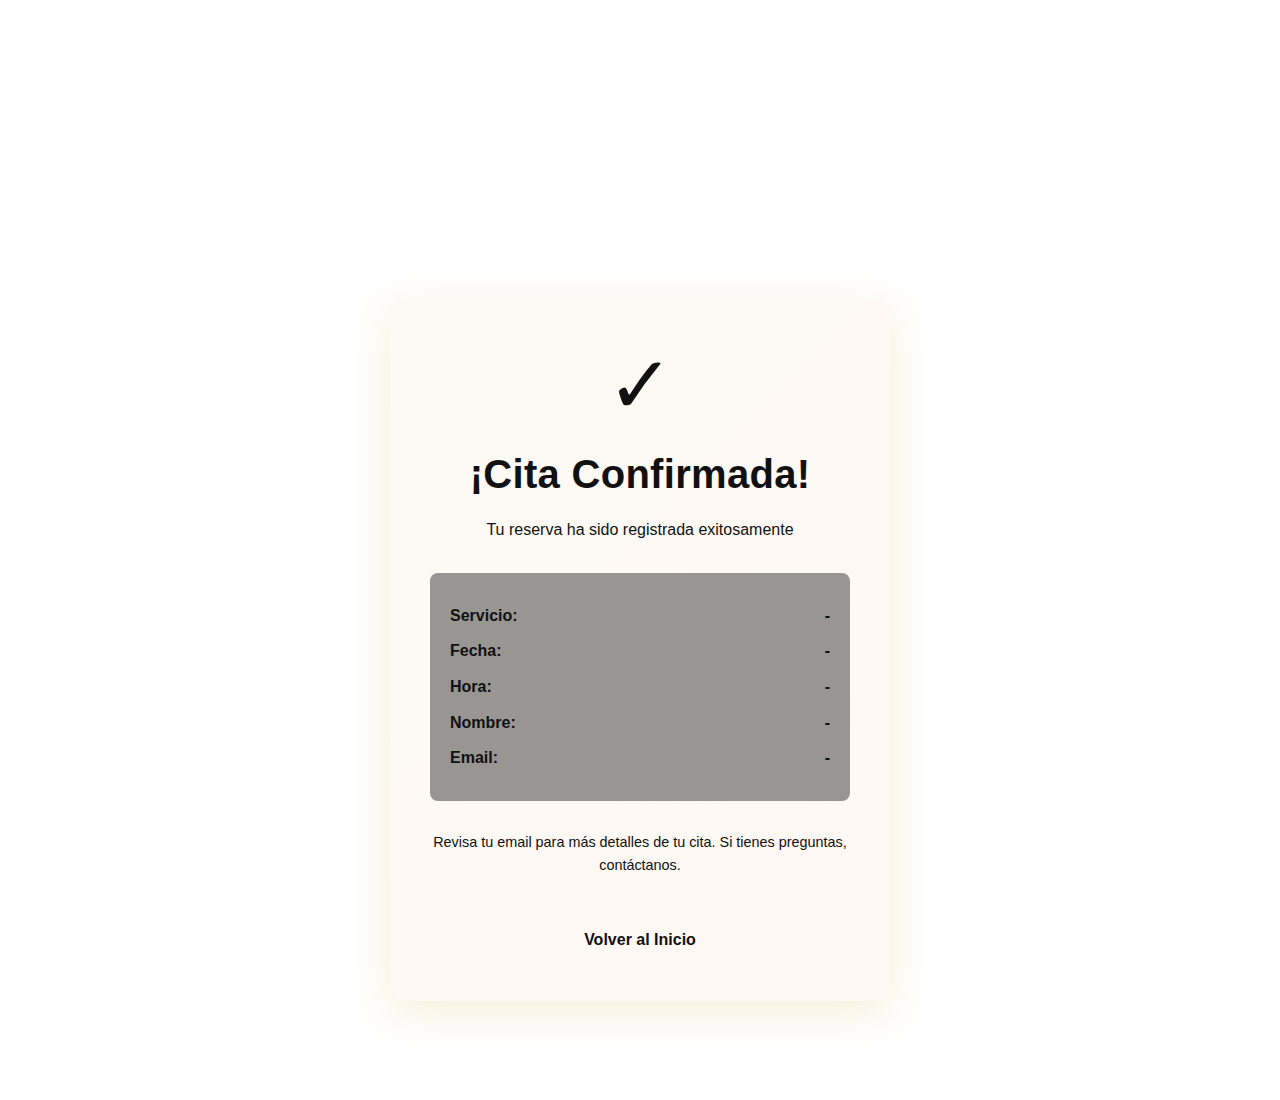
<file: confirmacion/index.html>
<!DOCTYPE html>
<html lang="es">
<head>
  <meta charset="UTF-8">
  <meta name="viewport" content="width=device-width, initial-scale=1.0">
  <meta name="theme-color" content="#1a1a1a">
  <title>Confirmación de Cita - YahirCutz</title>
  <link href="https://fonts.googleapis.com/css2?family=Playfair+Display:wght@700&family=Poppins:wght@400;600;700&display=swap" rel="stylesheet">
  <link rel="stylesheet" href="../css/style.css">
  <style>
    .confirmation-page {
      min-height: 100vh;
      display: flex;
      align-items: center;
      justify-content: center;
      padding: 20px;
      background: linear-gradient(180deg, var(--dark-bg) 0%, var(--dark-card) 100%);
      margin-top: 80px;
    }
    
    .confirmation-box {
      background: linear-gradient(135deg, rgba(212, 175, 55, 0.05) 0%, rgba(255, 107, 53, 0.05) 100%);
      border: 2px solid var(--gold);
      border-radius: 15px;
      padding: 40px;
      max-width: 500px;
      width: 100%;
      box-shadow: 0 10px 40px rgba(212, 175, 55, 0.2);
      text-align: center;
    }
    
    .confirmation-icon {
      font-size: 5rem;
      margin-bottom: 20px;
      animation: bounce 0.6s ease-out;
    }
    
    @keyframes bounce {
      0% { transform: scale(0) rotate(-45deg); }
      50% { transform: scale(1.15); }
      100% { transform: scale(1) rotate(0deg); }
    }
    
    .confirmation-box h1 {
      color: var(--gold);
      margin: 20px 0;
      font-size: 2.5rem;
      font-family: var(--font-heading);
    }
    
    .confirmation-box p {
      color: var(--gray-light);
      margin: 12px 0;
      font-size: 1rem;
    }
    
    .confirmation-details {
      background: rgba(0, 0, 0, 0.4);
      border-left: 3px solid var(--gold);
      border-radius: 8px;
      padding: 20px;
      margin: 30px 0;
      text-align: left;
    }
    
    .confirmation-details p {
      margin: 10px 0;
      display: flex;
      justify-content: space-between;
      align-items: center;
    }
    
    .confirmation-details strong {
      color: var(--gold);
    }
    
    .confirmation-details span {
      color: var(--white);
      font-weight: 600;
    }
    
    .back-button {
      margin-top: 30px;
      display: inline-block;
    }
    
    .back-button a {
      display: inline-block;
      padding: 12px 30px;
      background: linear-gradient(135deg, var(--gold) 0%, var(--gold-light) 100%);
      color: var(--black);
      border-radius: 5px;
      font-weight: 600;
      transition: all 0.3s ease;
      text-decoration: none;
    }
    
    .back-button a:hover {
      transform: translateY(-2px);
      box-shadow: 0 6px 20px rgba(212, 175, 55, 0.4);
    }
  </style>
</head>
<body>
  <div class="confirmation-page">
    <div class="confirmation-box">
      <div class="confirmation-icon">✓</div>
      <h1>¡Cita Confirmada!</h1>
      <p>Tu reserva ha sido registrada exitosamente</p>
      
      <div class="confirmation-details">
        <p><strong>Servicio:</strong> <span id="service-detail">-</span></p>
        <p><strong>Fecha:</strong> <span id="date-detail">-</span></p>
        <p><strong>Hora:</strong> <span id="time-detail">-</span></p>
        <p><strong>Nombre:</strong> <span id="name-detail">-</span></p>
        <p><strong>Email:</strong> <span id="email-detail">-</span></p>
      </div>
      
      <p style="color: var(--gray-light); font-size: 0.9rem;">
        Revisa tu email para más detalles de tu cita. Si tienes preguntas, contáctanos.
      </p>
      
      <div class="back-button">
        <a href="../index.html">Volver al Inicio</a>
      </div>
    </div>
  </div>

  <script>
    function formatDateSpanish(dateStr) {
      const days = ['domingo', 'lunes', 'martes', 'miércoles', 'jueves', 'viernes', 'sábado'];
      const months = ['enero', 'febrero', 'marzo', 'abril', 'mayo', 'junio', 'julio', 'agosto', 'septiembre', 'octubre', 'noviembre', 'diciembre'];
      const [year, month, day] = dateStr.split('-');
      const date = new Date(year, parseInt(month) - 1, day);
      const dayName = days[date.getDay()];
      return `${dayName} ${parseInt(day)} de ${months[parseInt(month) - 1]} de ${year}`;
    }

    function to12h(hhmm) {
      const [H, M] = hhmm.split(":").map(Number);
      const suffix = H >= 12 ? "pm" : "am";
      const h12 = ((H + 11) % 12) + 1;
      return `${h12}:${String(M).padStart(2, "0")} ${suffix}`;
    }

    document.addEventListener("DOMContentLoaded", function() {
      const params = new URLSearchParams(window.location.search);
      
      document.getElementById("service-detail").textContent = params.get("service") || "-";
      document.getElementById("date-detail").textContent = formatDateSpanish(params.get("date")) || "-";
      document.getElementById("time-detail").textContent = to12h(params.get("time")) || "-";
      document.getElementById("name-detail").textContent = params.get("name") || "-";
      document.getElementById("email-detail").textContent = params.get("email") || "-";
    });
  </script>
</body>
</html>
</file>
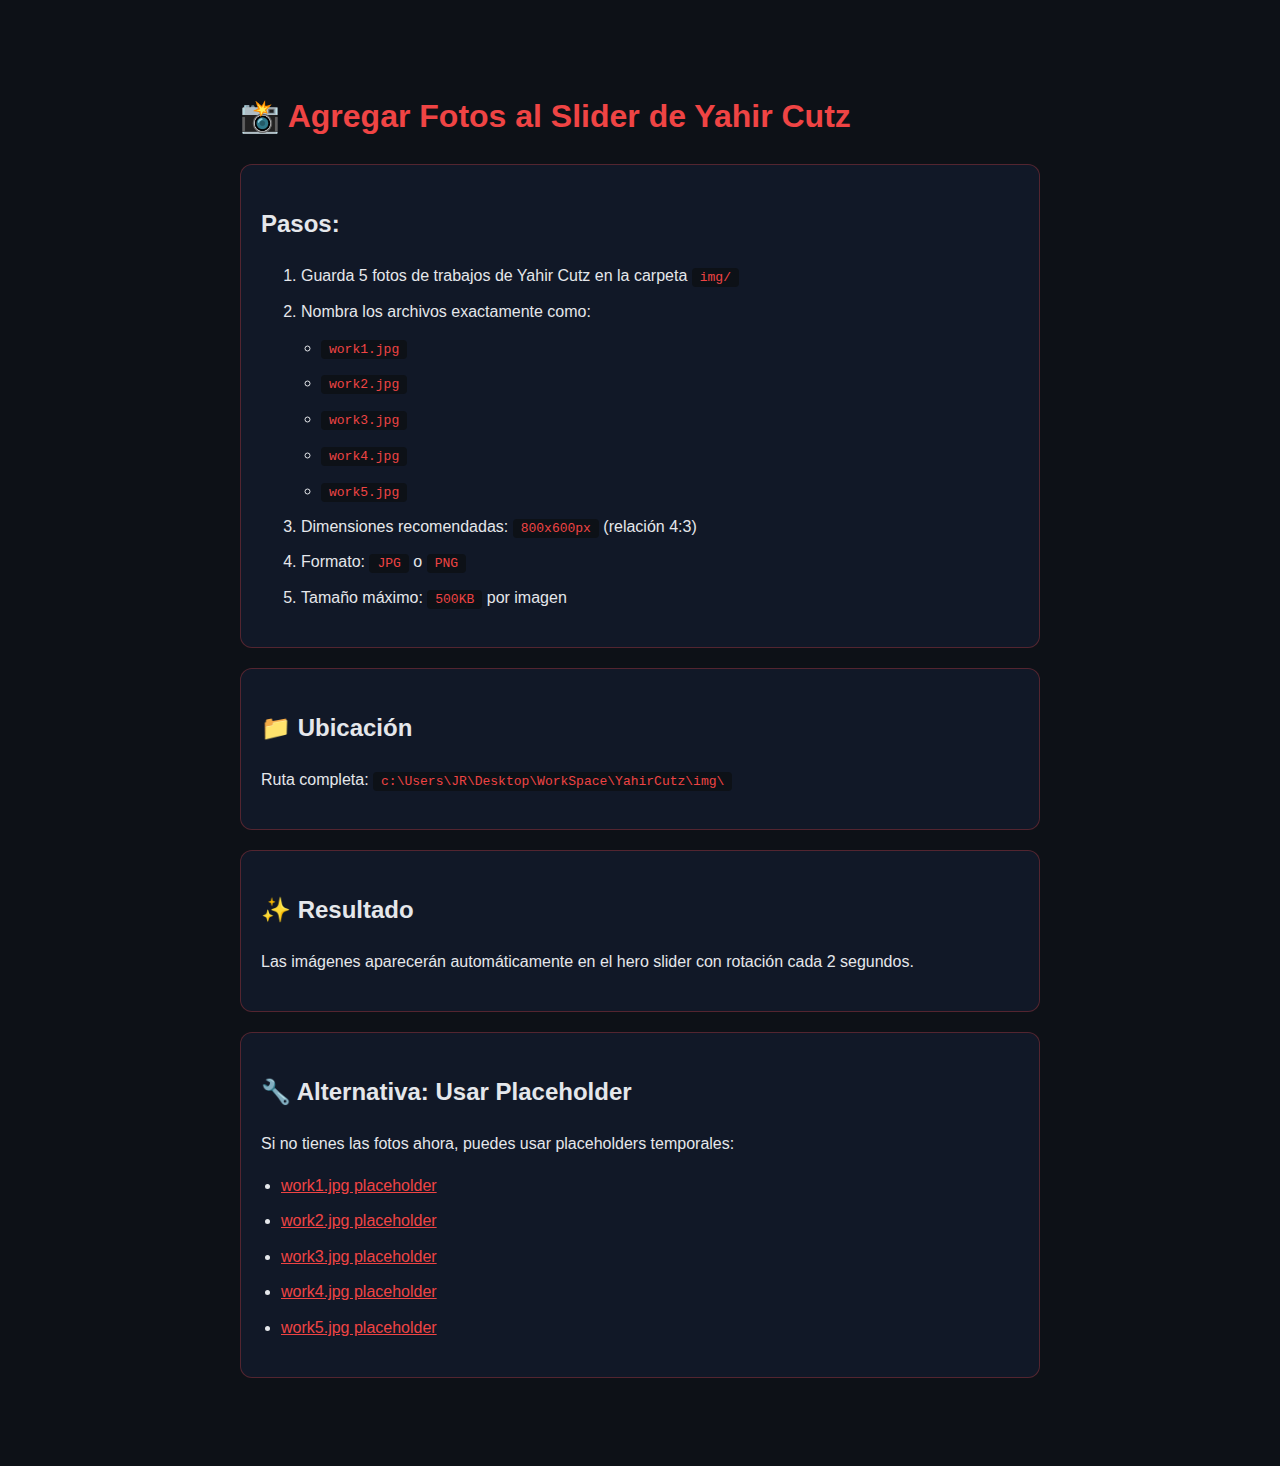
<file: img/INSTRUCCIONES.html>
<!-- 
  INSTRUCCIONES PARA AGREGAR FOTOS AL SLIDER
  
  1. Guarda 5 fotos de trabajos de Yahir en la carpeta img/
  2. Nombra los archivos como:
     - img/work1.jpg
     - img/work2.jpg
     - img/work3.jpg
     - img/work4.jpg
     - img/work5.jpg
  
  3. Dimensiones recomendadas: 800x600px o similar (relación 4:3)
  4. Formato: JPG o PNG
  5. Tamaño máximo: 500KB por imagen
  
  Las imágenes se mostrarán automáticamente en el hero slider
  con rotación cada 2 segundos.
-->

<!DOCTYPE html>
<html lang="es">
<head>
  <meta charset="UTF-8">
  <meta name="viewport" content="width=device-width, initial-scale=1.0">
  <title>Agregar Imágenes - Yahir Cutz</title>
  <style>
    body {
      font-family: Inter, sans-serif;
      max-width: 800px;
      margin: 50px auto;
      padding: 20px;
      background: #0d1117;
      color: #e5e7eb;
      line-height: 1.6;
    }
    h1 { color: #EF4444; }
    .box {
      background: #111827;
      border: 1px solid rgba(239, 68, 68, 0.3);
      border-radius: 12px;
      padding: 20px;
      margin: 20px 0;
    }
    code {
      background: #0d1117;
      padding: 2px 8px;
      border-radius: 4px;
      color: #EF4444;
    }
    ul { padding-left: 20px; }
    li { margin: 10px 0; }
  </style>
</head>
<body>
  <h1>📸 Agregar Fotos al Slider de Yahir Cutz</h1>
  
  <div class="box">
    <h2>Pasos:</h2>
    <ol>
      <li>Guarda 5 fotos de trabajos de Yahir Cutz en la carpeta <code>img/</code></li>
      <li>Nombra los archivos exactamente como:
        <ul>
          <li><code>work1.jpg</code></li>
          <li><code>work2.jpg</code></li>
          <li><code>work3.jpg</code></li>
          <li><code>work4.jpg</code></li>
          <li><code>work5.jpg</code></li>
        </ul>
      </li>
      <li>Dimensiones recomendadas: <code>800x600px</code> (relación 4:3)</li>
      <li>Formato: <code>JPG</code> o <code>PNG</code></li>
      <li>Tamaño máximo: <code>500KB</code> por imagen</li>
    </ol>
  </div>
  
  <div class="box">
    <h2>📁 Ubicación</h2>
    <p>Ruta completa: <code>c:\Users\JR\Desktop\WorkSpace\YahirCutz\img\</code></p>
  </div>
  
  <div class="box">
    <h2>✨ Resultado</h2>
    <p>Las imágenes aparecerán automáticamente en el hero slider con rotación cada 2 segundos.</p>
  </div>
  
  <div class="box">
    <h2>🔧 Alternativa: Usar Placeholder</h2>
    <p>Si no tienes las fotos ahora, puedes usar placeholders temporales:</p>
    <ul>
      <li><a href="https://placehold.co/800x600/111827/EF4444?text=Work+1" style="color: #EF4444;">work1.jpg placeholder</a></li>
      <li><a href="https://placehold.co/800x600/111827/EF4444?text=Work+2" style="color: #EF4444;">work2.jpg placeholder</a></li>
      <li><a href="https://placehold.co/800x600/111827/EF4444?text=Work+3" style="color: #EF4444;">work3.jpg placeholder</a></li>
      <li><a href="https://placehold.co/800x600/111827/EF4444?text=Work+4" style="color: #EF4444;">work4.jpg placeholder</a></li>
      <li><a href="https://placehold.co/800x600/111827/EF4444?text=Work+5" style="color: #EF4444;">work5.jpg placeholder</a></li>
    </ul>
  </div>
</body>
</html>
</file>
<file: css/style.css>
/* Yahir Cutz  Blanco y Negro (2026) */

:root {
  --bg: #ffffff;
  --text: #111111;
  --muted: #6b6b6b;
  --accent: #111111;
  --accent-soft: #1f2933;
  --border: #dcdcdc;
  --card: #ffffff;
  --radius: 16px;
  --shadow: 0 10px 32px rgba(0, 0, 0, 0.08);
  --max-width: 1180px;
  --header-height: 120px;
}

* { box-sizing: border-box; }
html, body {
  margin: 0;
  padding: 0;
  font-family: "Inter", "Segoe UI", Arial, sans-serif;
  background: var(--bg);
  color: var(--text);
  min-height: 100vh;
  -webkit-font-smoothing: antialiased;
  overflow-x: hidden;
}

body { padding-top: var(--header-height); }

a { color: inherit; text-decoration: none; }
p { margin: 0 0 0.9em 0; color: var(--muted); line-height: 1.6; }
h1, h2, h3 { margin: 0 0 0.4em 0; color: var(--text); font-weight: 800; letter-spacing: 0.3px; }
h1 { font-size: 2.5rem; }
h2 { font-size: 1.9rem; }
h3 { font-size: 1.25rem; }

img, video { max-width: 100%; height: auto; }

.container { width: 100%; max-width: var(--max-width); margin: 0 auto; padding: 0 1.25rem; }
.section { padding: 3rem 0; scroll-margin-top: calc(var(--header-height) + 12px); }
.section h2 { text-align: center; margin-bottom: 1.2rem; color: var(--text); }
.section p.section-lead { text-align: center; margin-bottom: 2rem; color: var(--muted); }

.btn-main, button {
  display: flex;
  align-items: center;
  justify-content: center;
  background: var(--accent);
  color: #fff;
  font-weight: 700;
  padding: 0.65em 1.4em;
  border: none;
  border-radius: var(--radius);
  cursor: pointer;
  font-size: 0.9em;
  box-shadow: 0 8px 22px rgba(0, 0, 0, 0.12);
  letter-spacing: 0.4px;
  text-align: center;
  transition: transform 0.18s, box-shadow 0.18s, background 0.18s;
}
.btn-main:hover, button:hover { transform: translateY(-2px) scale(1.02); box-shadow: 0 12px 28px rgba(0, 0, 0, 0.16); background: var(--accent-soft); }
.btn-main:active, button:active { transform: translateY(0); }
.btn-icon {
  background: #fff;
  border: 1.5px solid var(--border);
  border-radius: 10px;
  padding: 0.45em 0.8em;
  cursor: pointer;
  transition: all 0.18s;
  box-shadow: 0 6px 18px rgba(0, 0, 0, 0.05);
  color: var(--text);
}
.btn-icon:hover { background: #f5f5f5; color: var(--accent); border-color: #cfcfcf; }
.muted { color: var(--muted); font-weight: 600; letter-spacing: 0.2px; }

@media (min-width: 961px) {
  .header-logo { height: 90px; }
}

.hero-logo { max-width: 240px; width: 100%; border-radius: 18px; box-shadow: var(--shadow); background: #fff; }
.about-photo { max-width: 320px; width: 100%; border-radius: 16px; box-shadow: var(--shadow); background: #fff; }

.main-header {
  position: fixed;
  top: 0;
  left: 0;
  right: 0;
  z-index: 60;
  background: rgba(17, 17, 17, 0.96);
  backdrop-filter: blur(10px);
  box-shadow: 0 10px 24px rgba(0,0,0,0.08);
}
.header-flex { display: flex; align-items: center; justify-content: space-between; gap: 1.5rem; padding: 0.5rem 0; position: relative; }
.header-logo { height: 140px; width: auto; max-width: 100%; filter: none !important; -webkit-filter: none !important; }

@media (min-width: 961px) {
  .header-logo { height: 60px !important; }
  .header-flex { padding: 0.6rem 0; }
  .header-logo-link { display: none !important; }
  .nav-footer-logo { display: none !important; }
}

.hamburger-btn {
  display: none;
  background: #fff !important;
  border: 1.5px solid var(--border);
  border-radius: 12px;
  cursor: pointer;
  padding: 0.45rem 0.55rem;
  flex-direction: column;
  gap: 0.35rem;
  z-index: 51;
  margin-left: auto;
  box-shadow: 0 8px 18px rgba(0, 0, 0, 0.08);
  transition: transform 0.18s, box-shadow 0.18s, border-color 0.18s;
  outline: none;
  -webkit-appearance: none;
  -moz-appearance: none;
  appearance: none;
  color: var(--text) !important;
}
.hamburger-btn:hover { 
  background: #fff !important;
  transform: translateY(-1px); 
  box-shadow: 0 12px 24px rgba(0, 0, 0, 0.12); 
  border-color: #cfcfcf; 
}
.hamburger-btn:active { 
  background: #fff !important;
  transform: translateY(0); 
}
.hamburger-btn:focus { 
  outline: none; 
  background: #fff !important;
  border-color: #cfcfcf; 
}
.hamburger-btn:focus-visible { 
  outline: none; 
  background: #fff !important;
  border-color: #cfcfcf; 
}
.hamburger-line {
  width: 22px;
  height: 2.5px;
  background: var(--text);
  border-radius: 2px;
  transition: all 0.3s ease;
}
.hamburger-btn.open .hamburger-line:nth-child(1) { transform: rotate(45deg) translate(7px, 6px); }
.hamburger-btn.open .hamburger-line:nth-child(2) { opacity: 0; }
.hamburger-btn.open .hamburger-line:nth-child(3) { transform: rotate(-45deg) translate(6px, -6px); }

.main-nav { display: flex; gap: 1rem; flex-wrap: wrap; }
.main-nav a { padding: 0.35em 0.8em; border-radius: 10px; font-weight: 700; color: var(--text); transition: background 0.18s, color 0.18s; }
.main-nav a:hover { background: rgba(255, 255, 255, 0.15); color: var(--text); }

@media (min-width: 961px) {
  .main-nav {
    display: flex !important;
    position: static !important;
    top: auto !important;
    flex-direction: row !important;
    gap: 1.5rem !important;
    border: none !important;
    background: transparent !important;
    box-shadow: none !important;
    max-height: none !important;
    overflow: visible !important;
    border-top: none !important;
    border-bottom: none !important;
    margin-top: 0 !important;
    z-index: auto !important;
  }
  .main-nav a { font-size: 0.95rem; }
  .nav-footer { display: none !important; }
}

.hero-section {
  padding: 0.3rem 0 3.2rem;
  background: radial-gradient(120% 120% at 20% 10%, #f5f5f5 0%, #ffffff 35%, #ffffff 100%);
}
.hero-flex {
  display: grid;
  grid-template-columns: repeat(auto-fit, minmax(320px, 1fr));
  gap: 2.8rem;
  align-items: center;
}
.hero-text h1 { font-size: 2.7rem; line-height: 1.12; margin: 0.25rem 0 0.5rem; }
.hero-lead { max-width: 640px; font-size: 1.08rem; color: var(--muted); margin: 0.9rem 0 1.4rem; line-height: 1.7; }
.hero-badges {
  display: flex;
  gap: 0.5rem;
  margin-bottom: 1.2rem;
  flex-wrap: wrap;
  margin-top: -0.4rem;
}
.badge-btn {
  display: inline-flex;
  align-items: center;
  gap: 0.4rem;
  padding: 0.5em 1.2em;
  border: none;
  border-radius: 999px;
  font-weight: 800;
  letter-spacing: 0.4px;
  cursor: pointer;
  font-size: 0.95em;
  transition: transform 0.18s, box-shadow 0.18s, background 0.18s;
  box-shadow: 0 8px 20px rgba(0,0,0,0.12);
}
.badge-btn:hover {
  transform: translateY(-2px);
  box-shadow: 0 12px 28px rgba(0,0,0,0.18);
}
.badge-btn:active {
  transform: translateY(0);
}
.badge-location-btn {
  background: var(--text);
  color: #fff;
}
.badge-location-btn:hover {
  background: #1a1a1a;
}
.badge-barber-btn {
  background: linear-gradient(135deg, #a78bfa, #7c3aed);
  color: #fff;
}
.badge-barber-btn:hover {
  background: linear-gradient(135deg, #c4b5fd, #9d4edd);
}
.hero-pills {
  display: flex;
  flex-wrap: wrap;
  gap: 0.8rem;
  margin: 1.2rem 0 1.6rem;
}
.hero-pill {
  padding: 0.55em 0.9em;
  border-radius: 12px;
  border: 1px solid var(--border);
  background: #fff;
  font-weight: 700;
  color: var(--text);
  box-shadow: 0 8px 18px rgba(0,0,0,0.06);
}
.hero-pills-row {
  display: grid;
  grid-template-columns: minmax(0, 1fr) 120px;
  gap: 0.9rem;
  align-items: stretch;
  margin: 1.1rem 0 1.8rem;
}
.hero-pill-photo {
  position: relative;
  width: 100%;
  border-radius: 14px;
  overflow: hidden;
  box-shadow: 0 12px 26px rgba(0,0,0,0.12);
  background: #f3f3f3;
  min-height: 110px;
  aspect-ratio: 1/1.25;
}
.hero-carousel {
  position: relative;
}
.hero-img {
  position: absolute;
  width: 100%;
  height: 100%;
  object-fit: cover;
  object-position: center;
  display: block;
  opacity: 0;
  transition: opacity 0.5s ease-in-out;
}
.hero-img.active {
  opacity: 1;
}
.hero-pill-photo img {
  width: 100%;
  height: 100%;
  object-fit: cover;
  object-position: center;
  display: block;
}
.hero-actions { display: flex; flex-wrap: wrap; gap: 0.8rem; margin-bottom: 1.6rem; }
.btn-ghost {
  display: inline-flex;
  align-items: center;
  justify-content: center;
  flex: 1;
  min-width: 100px;
  max-width: 140px;
  padding: 0.5em 0.9em;
  border-radius: var(--radius);
  border: 1.6px solid var(--border);
  background: #fff;
  font-weight: 700;
  font-size: 0.85em;
  color: var(--text);
  box-shadow: 0 8px 18px rgba(0,0,0,0.08);
  transition: transform 0.18s, box-shadow 0.18s, border-color 0.18s;
  white-space: nowrap;
}
.btn-ghost:hover { transform: translateY(-2px); box-shadow: 0 12px 26px rgba(0,0,0,0.12); border-color: #cfcfcf; }
.btn-ghost:active { transform: translateY(0); }
.hero-stats {
  display: grid;
  grid-template-columns: repeat(auto-fit, minmax(150px, 1fr));
  gap: 1rem;
  max-width: 560px;
}
.hero-stat {
  padding: 1.05rem 1.1rem;
  border-radius: 14px;
  border: 1.5px solid var(--border);
  background: #fff;
  box-shadow: 0 12px 26px rgba(0,0,0,0.1);
}
.hero-stat-number { display: block; font-size: 1.7rem; font-weight: 800; color: var(--text); letter-spacing: 0.5px; }
.hero-stat-label { display: block; font-size: 0.92rem; color: var(--muted); margin-top: 0.2rem; font-weight: 700; }
.hero-stat-link { display: block; color: inherit; text-decoration: none; transition: transform 0.2s, color 0.2s; }
.hero-stat-link:hover { transform: scale(1.05); color: var(--accent); }
.hero-stat-link .hero-stat-number { color: var(--text); }
.hero-stat-link:hover .hero-stat-number { color: var(--accent); }

.scroll-indicator {
  display: flex;
  flex-direction: column;
  align-items: center;
  justify-content: center;
  gap: 0.6rem;
  margin-top: 2.5rem;
  animation: bounce 2s infinite;
}
.scroll-text {
  font-size: 0.95rem;
  color: var(--muted);
  font-weight: 700;
  letter-spacing: 0.3px;
  text-transform: uppercase;
}
.scroll-arrows {
  display: flex;
  flex-direction: column;
  align-items: center;
  justify-content: center;
  gap: 0.2rem;
}
.arrow {
  font-size: 1.4rem;
  color: var(--accent);
  display: block;
  line-height: 1;
  font-weight: 700;
}
.arrow:nth-child(2) {
  animation: slideDown 0.8s ease-in-out infinite 0.2s;
}
@keyframes bounce {
  0%, 100% { transform: translateY(0); }
  50% { transform: translateY(8px); }
}
@keyframes slideDown {
  0% { opacity: 1; transform: translateY(-8px); }
  100% { opacity: 0; transform: translateY(8px); }
}
@keyframes promoBounce {
  0%, 100% { transform: scale(1) translateY(0); }
  25% { transform: scale(1.08) translateY(-12px); }
  50% { transform: scale(1) translateY(0); }
  75% { transform: scale(1.05) translateY(-8px); }
}
@keyframes updateGlow {
  0% { box-shadow: 0 8px 24px rgba(0,0,0,0.06), 0 0 0 0 rgba(102, 180, 255, 0.4); }
  50% { box-shadow: 0 8px 24px rgba(0,0,0,0.08), 0 0 20px 8px rgba(102, 180, 255, 0.2); }
  100% { box-shadow: 0 8px 24px rgba(0,0,0,0.06), 0 0 0 0 rgba(102, 180, 255, 0); }
}

.about-section { background: #fff; }
.about-flex { display: grid; grid-template-columns: repeat(auto-fit, minmax(260px, 1fr)); gap: 2rem; align-items: center; }
.about-img img { width: 100%; max-width: 340px; border-radius: 16px; box-shadow: var(--shadow); background: #fff; }

.experiencia-section { background: var(--bg); }
.exp-grid { display: grid; grid-template-columns: repeat(auto-fit, minmax(240px, 1fr)); gap: 1.2rem; margin-top: 1.2rem; }
.exp-card {
  background: var(--card);
  border: 1.5px solid var(--border);
  border-radius: var(--radius);
  box-shadow: var(--shadow);
  padding: 1.6rem 1.4rem;
  display: grid;
  gap: 0.45rem;
  transition: transform 0.18s, box-shadow 0.18s, border-color 0.18s, background 0.18s;
}
.exp-card:hover {
  transform: translateY(-4px);
  box-shadow: 0 16px 34px rgba(0,0,0,0.12);
  border-color: #cfcfcf;
  background: #fff;
}
.exp-icon {
  width: 60px;
  height: 60px;
  border-radius: 16px;
  background: linear-gradient(135deg, #f0f0f0, #ffffff);
  color: #111;
  display: grid;
  place-items: center;
  font-size: 2rem;
  font-weight: 800;
  box-shadow: 0 8px 24px rgba(0,0,0,0.08);
  border: 2px solid #e0e0e0;
  margin-bottom: 0.8rem;
}
.exp-kicker {
  text-transform: uppercase;
  letter-spacing: 0.8px;
  font-weight: 700;
  color: var(--muted);
  font-size: 0.8rem;
  margin: 0.2rem 0 0;
}
.exp-card h3 { margin: 0.1rem 0 0.2rem; color: var(--text); }
.exp-copy { margin: 0; color: var(--muted); line-height: 1.6; }
.exp-meta {
  display: flex;
  flex-wrap: wrap;
  gap: 0.5rem;
  margin-top: 0.3rem;
}
.exp-meta span {
  font-size: 0.82rem;
  font-weight: 700;
  padding: 0.35em 0.6em;
  border-radius: 999px;
  background: #f4f4f4;
  border: 1px solid #e6e6e6;
  color: var(--text);
}
.exp-card h3 { color: var(--text); }

.booking-section { background: #fff; }
.booking-section .container { max-width: 1100px; }
.booking-section h2 { color: var(--text); }
.booking-instructions { background: linear-gradient(135deg, #f7f7f7 0%, #ffffff 100%); border: 1.5px solid var(--border); border-radius: var(--radius); padding: 2rem 1.8rem; margin-bottom: 2rem; }
.instructions-title { font-size: 1.4rem; font-weight: 800; color: var(--text); margin: 0 0 1.6rem 0; text-align: center; letter-spacing: 0.5px; }
.instructions-list { display: grid; gap: 1.2rem; }
.instruction-step { display: flex; gap: 0.8rem; align-items: center; }
.step-number { font-size: 2.8rem; font-weight: 900; color: var(--text); min-width: 45px; text-align: center; }
.step-emoji { font-size: 2.8rem; min-width: 70px; text-align: center; font-weight: 800; line-height: 1; display: flex; align-items: center; justify-content: center; }
.step-content h4 { margin: 0 0 0.3rem 0; font-size: 1rem; color: var(--text); font-weight: 700; }
.step-content p { margin: 0; font-size: 0.9rem; color: var(--muted); line-height: 1.4; }
.booking-grid { display: grid; grid-template-columns: repeat(auto-fit, minmax(260px, 1fr)); gap: 1.2rem; margin-top: 1.6rem; }
.booking-head { display: flex; align-items: center; justify-content: space-between; gap: 0.9rem; margin-bottom: 1.2rem; }
.booking-head { flex-wrap: wrap; }
.month-picker { display: flex; align-items: center; gap: 0.6rem; font-weight: 800; color: var(--text); }
.month-picker { flex-wrap: wrap; }
.month-label { min-width: auto; text-align: center; }
.hours-grid { display: grid; grid-template-columns: repeat(auto-fit, minmax(110px, 1fr)); gap: 0.6rem; }

.calendar-grid {
  display: grid;
  grid-template-columns: repeat(7, minmax(0, 1fr));
  gap: 16px;
  background: var(--card);
  border-radius: var(--radius);
  border: 1.5px solid var(--border);
  box-shadow: var(--shadow);
  padding: 18px 12px 16px 12px;
  margin-top: 1rem;
  width: 100%;
  box-sizing: border-box;
}
.calendar-day-header {
  color: var(--muted);
  font-weight: 700;
  font-size: 1rem;
  padding: 6px 0;
  text-transform: uppercase;
  letter-spacing: 0.8px;
  text-align: center;
}
.calendar-day {
  background: rgba(247, 247, 247, 0.6);
  color: var(--text);
  border: 1.6px solid rgba(220, 220, 220, 0.5);
  border-radius: 12px;
  font-weight: 600;
  min-height: 42px;
  font-size: 0.98rem;
  box-shadow: 0 2px 8px rgba(0, 0, 0, 0.02);
  transition: box-shadow 0.18s, border 0.18s, background 0.18s, color 0.18s, transform 0.18s;
  cursor: pointer;
  text-align: center;
  display: flex;
  align-items: center;
  justify-content: center;
  user-select: none;
}
.calendar-day:disabled, .calendar-day[disabled] {
  background: rgba(220, 100, 100, 0.25);
  border-color: rgba(200, 80, 80, 0.4);
  color: rgba(139, 69, 69, 0.7);
  cursor: not-allowed;
  opacity: 0.7;
}
.calendar-empty, .calendar-day-empty {
  background: transparent;
  border: none;
  min-height: 42px;
  pointer-events: none;
}
.calendar-day:not(:disabled):hover { border-color: #999; background: rgba(237, 237, 237, 0.8); color: var(--accent); transform: none; box-shadow: 0 8px 20px rgba(0, 0, 0, 0.1); }
.calendar-day.selected { background: var(--accent); color: #fff; border-color: var(--accent); box-shadow: 0 10px 24px rgba(0, 0, 0, 0.16); }
.calendar-day.today { border: 2px solid #999; background: rgba(240, 240, 240, 0.7); box-shadow: 0 4px 12px rgba(0, 0, 0, 0.08); }

.time-slot { padding: 0.85em 0.6em; border-radius: 12px; border: 1.6px solid var(--border); background: #f7f7f7; font-weight: 700; color: var(--text); cursor: pointer; transition: all 0.18s; box-shadow: 0 2px 10px rgba(0,0,0,0.05); }
.time-slot:hover { border-color: #c8c8c8; background: #ededed; color: var(--accent); transform: translateY(-1px); box-shadow: 0 8px 20px rgba(0,0,0,0.1); }
.time-slot.selected { background: var(--accent); color: #fff; border-color: var(--accent); box-shadow: 0 10px 24px rgba(0,0,0,0.16); }
.time-slot.booked { background: #f2f2f2; color: #9a9a9a; border-color: #e2e2e2; cursor: not-allowed; box-shadow: none; }

.form-grid { display: grid; gap: 0.8rem; }
.form-grid label { display: flex; flex-direction: column; gap: 0.35rem; font-weight: 700; color: var(--text); }
.form-grid input, .form-grid select { width: 100%; padding: 0.75em 0.9em; border-radius: 12px; border: 1.5px solid var(--border); background: #fff; }
.two-col { display: grid; grid-template-columns: repeat(auto-fit, minmax(150px, 1fr)); gap: 0.6rem; }
.summary { background: #f7f7f7; border: 1.5px solid var(--border); border-radius: 14px; padding: 1rem; margin: 0.4rem 0 0.8rem; color: var(--text); box-shadow: var(--shadow); }
.summary-container { display: flex; flex-direction: column; gap: 1.1rem; background: linear-gradient(135deg, #fafafa 0%, #f2f2f2 100%); border: 2px solid #e0e0e0; border-radius: 18px; padding: 2.2rem; margin-bottom: 1.8rem; min-height: 220px; transition: all 0.3s ease; box-shadow: 0 8px 24px rgba(0,0,0,0.06); }
.summary-container.updating { animation: updateGlow 0.6s ease-out; }
.summary-placeholder { color: var(--muted); font-weight: 600; text-align: center; padding: 3rem 1.5rem; display: flex; align-items: center; justify-content: center; font-size: 1rem; }
.summary-item { display: grid; grid-template-columns: 160px 1fr; gap: 1.4rem; padding: 1.3rem 1.5rem; background: #ffffff; border-radius: 14px; border: 1.5px solid #e8e8e8; box-shadow: 0 6px 16px rgba(0,0,0,0.05); transition: all 0.25s ease; }
.summary-item:hover { background: #f8f8f8; border-color: #d0d0d0; box-shadow: 0 10px 28px rgba(0,0,0,0.1); transform: translateY(-2px); }
.summary-label { font-weight: 700; color: var(--text); font-size: 0.95rem; letter-spacing: 0.4px; display: flex; align-items: center; min-width: 160px; }
.summary-value { color: var(--text); font-weight: 600; word-break: break-word; font-size: 0.95rem; }
.summary-value.empty { color: var(--muted); font-style: italic; }
.booking-actions { display: grid; gap: 1rem; }
.consent-row { display: flex; align-items: center; gap: 0.8rem; padding: 0.8rem; background: #fafafa; border-radius: 10px; border: 1.5px solid var(--border); font-weight: 600; color: var(--text); cursor: pointer; transition: all 0.18s; }
.consent-row:hover { background: #f5f5f5; border-color: #c8c8c8; }
.consent-row input[type="checkbox"] { cursor: pointer; width: 20px; height: 20px; accent-color: var(--accent); }
.success-message { margin-top: 0.6rem; color: #222; font-weight: 700; }

.servicios-section { background: var(--bg); }
.servicios-lead { text-align: center; color: var(--muted); margin-bottom: 2.5rem !important; font-size: 1.15rem; }
.servicios-list { display: grid; grid-template-columns: repeat(auto-fit, minmax(200px, 1fr)); gap: 1.5rem; }
.servicio-card { 
  background: var(--card); 
  border: 1.5px solid var(--border); 
  border-radius: var(--radius); 
  box-shadow: var(--shadow); 
  text-align: center; 
  padding: 2rem 1.5rem; 
  position: relative;
  transition: all 0.3s ease;
  display: flex;
  flex-direction: column;
  align-items: center;
  justify-content: center;
}
.servicio-card:hover { 
  transform: translateY(-12px);
  box-shadow: 0 20px 48px rgba(0, 0, 0, 0.15);
  border-color: var(--accent);
}
.servicio-icon { 
  font-size: 4.5rem; 
  margin-bottom: 1.2rem; 
  display: block;
  animation: bounce 0.6s ease-out;
}
.servicio-card h3 { color: var(--text); margin-bottom: 0.8rem; margin-top: 0.4rem; font-size: 1.3rem; }
.servicio-card p { margin-bottom: 1.2rem; font-size: 1rem; }
.servicio-badge {
  display: inline-block;
  background: #f0f0f0;
  color: var(--accent);
  font-size: 0.85rem;
  font-weight: 800;
  padding: 0.5rem 1rem;
  border-radius: 25px;
  text-transform: uppercase;
  letter-spacing: 0.5px;
}
.servicio-card:hover .servicio-badge {
  background: var(--accent);
  color: #fff;
}

.galeria-section { background: #fff; }
.galeria-carousel {
  position: relative;
  width: 100%;
  max-width: 600px;
  margin: 0 auto;
  aspect-ratio: 1/1;
  overflow: hidden;
  border-radius: var(--radius);
  box-shadow: var(--shadow);
}
.galeria-img {
  position: absolute;
  width: 100%;
  height: 100%;
  object-fit: cover;
  opacity: 0;
  transition: opacity 0.5s ease-in-out;
}
.galeria-img.active {
  opacity: 1;
}

.politicas-section { background: var(--bg); }
.politicas-grid { display: grid; grid-template-columns: repeat(auto-fit, minmax(260px, 1fr)); gap: 1.5rem; margin-top: 1.6rem; }
.politica-card { 
  background: var(--card); 
  border: 1.5px solid var(--border); 
  border-radius: var(--radius); 
  box-shadow: var(--shadow); 
  padding: 2rem 1.6rem;
  position: relative;
  transition: all 0.3s ease;
  text-align: center;
  display: flex;
  flex-direction: column;
  align-items: center;
  justify-content: center;
}
.politica-card:hover {
  transform: translateY(-12px);
  box-shadow: 0 20px 48px rgba(0, 0, 0, 0.15);
  border-color: var(--accent);
}
.politica-icon {
  font-size: 3.8rem;
  margin-bottom: 1rem;
  display: block;
}
.politica-card h3 { color: var(--text); margin-bottom: 1rem; margin-top: 0.4rem; font-size: 1.25rem; }
.politica-card p { font-size: 0.95rem; margin-bottom: 1rem; }
.politica-meta {
  display: block;
  color: var(--accent);
  font-size: 0.85rem;
  font-weight: 800;
  margin-top: 1rem;
  padding-top: 1rem;
  border-top: 2px solid var(--border);
}

.precios-section { background: var(--bg); }
.precios-lead { text-align: center; color: var(--muted); margin-bottom: 2.5rem !important; font-size: 1.15rem; }
.precios-list { max-width: 700px; margin: 0 auto; display: grid; gap: 1.4rem; }
.precio-item { 
  background: linear-gradient(135deg, #fafafa, #ffffff); 
  border: 2px solid var(--border); 
  border-radius: 16px; 
  padding: 1.6rem 1.8rem; 
  display: flex; 
  justify-content: space-between;
  align-items: center;
  gap: 1.2rem;
  font-weight: 700; 
  color: var(--text); 
  box-shadow: var(--shadow);
  transition: all 0.3s ease;
}
.precio-item:hover {
  transform: translateY(-10px);
  box-shadow: 0 20px 48px rgba(0, 0, 0, 0.15);
  border-color: var(--accent);
}
.precio-info {
  display: flex;
  align-items: center;
  gap: 1.2rem;
  flex: 1;
}
.precio-icon {
  font-size: 2.4rem;
  display: block;
  min-width: 2.4rem;
  text-align: center;
}
.precio-servicio {
  font-size: 1.1rem;
  color: var(--text);
  font-weight: 800;
}
.precio-valor {
  font-size: 1.5rem;
  color: var(--accent);
  font-weight: 900;
  min-width: 100px;
  text-align: right;
}
.precio-item-variable {
  background: linear-gradient(135deg, #fafafa, #ffffff);
  border-color: var(--accent);
}
.precio-valor-variable {
  color: var(--accent);
  font-style: italic;
  font-weight: 800;
}

.equipo-section { background: #fff; }
.yahir-grid { display: grid; grid-template-columns: repeat(auto-fit, minmax(320px, 1fr)); gap: 2rem; margin-top: 1.6rem; align-items: start; }
.yahir-card-main { background: var(--card); border: 1.5px solid var(--border); border-radius: var(--radius); box-shadow: var(--shadow); overflow: hidden; transition: transform 0.18s, box-shadow 0.18s; }
.yahir-card-main:hover { transform: translateY(-4px); box-shadow: 0 16px 40px rgba(0, 0, 0, 0.12); }
.yahir-image { width: 100%; aspect-ratio: 1/1; overflow: hidden; background: #f0f0f0; }
.yahir-image img { width: 100%; height: 100%; object-fit: cover; display: block; }
.yahir-info { padding: 1.8rem 1.4rem; }
.yahir-name { font-size: 1.6rem; color: var(--text); margin-bottom: 0.2rem; }
.yahir-title { font-size: 1rem; color: var(--accent); font-weight: 700; text-transform: uppercase; letter-spacing: 0.5px; margin-bottom: 0.8rem; }
.yahir-bio { font-size: 0.95rem; color: var(--muted); line-height: 1.7; margin-bottom: 1.4rem; }
.yahir-stats { display: grid; grid-template-columns: repeat(3, 1fr); gap: 1rem; margin-bottom: 1.4rem; padding: 1rem 0; border-top: 1px solid var(--border); border-bottom: 1px solid var(--border); }
.stat-item { text-align: center; }
.stat-number { display: block; font-size: 1.4rem; font-weight: 800; color: var(--accent); margin-bottom: 0.2rem; }
.stat-label { display: block; font-size: 0.8rem; color: var(--muted); text-transform: uppercase; letter-spacing: 0.3px; }
.yahir-highlights { background: var(--card); border: 1.5px solid var(--border); border-radius: var(--radius); box-shadow: var(--shadow); padding: 1.6rem 1.4rem; }
.yahir-highlights h3 { font-size: 1.2rem; color: var(--text); margin-bottom: 1rem; }
.highlight-list { list-style: none; padding: 0; margin: 0; }
.highlight-list li { padding: 0.6rem 0; color: var(--text); font-weight: 600; font-size: 0.98rem; border-bottom: 1px solid #f0f0f0; transition: color 0.18s, padding-left 0.18s; }
.highlight-list li:last-child { border-bottom: none; }
.highlight-list li:hover { color: var(--accent); padding-left: 0.4rem; }

.contacto-section { background: var(--bg); }
.contacto-grid { display: grid; grid-template-columns: repeat(auto-fit, minmax(240px, 1fr)); gap: 1.2rem; margin-top: 1.4rem; }
.contacto-card { background: var(--card); border: 1.5px solid var(--border); border-radius: var(--radius); box-shadow: var(--shadow); padding: 1.4rem 1.2rem; text-align: center; transition: transform 0.18s, box-shadow 0.18s; }
.contacto-card:hover { transform: translateY(-2px); box-shadow: 0 12px 28px rgba(0, 0, 0, 0.12); }
.contacto-icon { font-size: 2.4rem; margin-bottom: 0.6rem; display: block; }
.contacto-card h3 { color: var(--text); margin-bottom: 0.5rem; font-size: 1.1rem; }
.contacto-card p { color: var(--muted); margin-bottom: 0; font-size: 0.95rem; }
.contacto-card a { color: var(--accent); font-weight: 700; text-decoration: none; transition: color 0.18s; }
.contacto-card a:hover { color: var(--text); text-decoration: underline; }
.horarios-list { list-style: none; padding: 0; margin: 0; text-align: center; }
.horarios-list li { margin-bottom: 0.4rem; color: var(--muted); font-size: 0.9rem; }

.mapa-section { max-width: 1000px; margin: 3rem auto 0; }
.mapa-header { text-align: center; margin-bottom: 2rem; }
.mapa-icon { font-size: 3.5rem; margin-bottom: 0.8rem; }
.mapa-title { font-size: 2rem; font-weight: 800; color: var(--text); margin-bottom: 0.5rem; }
.mapa-subtitle { color: var(--muted); font-size: 1.1rem; font-weight: 600; margin: 0; }
.mapa-card { background: var(--card); border: 2px solid var(--border); border-radius: 20px; box-shadow: 0 20px 60px rgba(0, 0, 0, 0.12); padding: 1.8rem; transition: transform 0.3s, box-shadow 0.3s; }
.mapa-card:hover { transform: translateY(-4px); box-shadow: 0 25px 70px rgba(0, 0, 0, 0.16); }
.mapa-wrapper { border-radius: 16px; overflow: hidden; box-shadow: 0 12px 32px rgba(0, 0, 0, 0.1); margin-bottom: 1.8rem; }
.mapa-info-grid { display: grid; grid-template-columns: repeat(auto-fit, minmax(200px, 1fr)); gap: 1.2rem; margin-bottom: 1.8rem; }
.mapa-info-item { background: #f7f7f7; border: 1.5px solid #e8e8e8; border-radius: 14px; padding: 1.2rem; display: flex; gap: 1rem; align-items: flex-start; transition: background 0.2s, border-color 0.2s; }
.mapa-info-item:hover { background: #f0f0f0; border-color: #d0d0d0; }
.info-icon { font-size: 2rem; flex-shrink: 0; }
.info-content h4 { font-size: 1rem; font-weight: 800; color: var(--text); margin: 0 0 0.4rem 0; }
.info-content p { font-size: 0.9rem; color: var(--muted); margin: 0; line-height: 1.5; }
.mapa-actions { display: flex; flex-wrap: wrap; gap: 1rem; justify-content: center; }
.btn-map { flex: 1; min-width: 250px; max-width: 400px; display: flex; align-items: center; justify-content: center; gap: 0.5rem; font-size: 0.95rem; }
.btn-map-secondary { background: #fff; color: var(--text); border: 2px solid var(--border); }
.btn-map-secondary:hover { background: #f5f5f5; color: var(--accent); border-color: var(--accent); }

.main-footer { background: var(--accent); color: #fff; padding: 3rem 0 0; border-top: 1px solid rgba(255, 255, 255, 0.1); }
.footer-content { display: grid; grid-template-columns: repeat(auto-fit, minmax(240px, 1fr)); gap: 2.5rem; padding: 2.5rem 0; }
.footer-section h4 { font-size: 1rem; font-weight: 800; margin: 0 0 1.2rem 0; letter-spacing: 0.5px; text-transform: uppercase; color: #fff; }
.footer-branding { grid-column: span 1; }
.footer-logo { max-width: 120px; width: 100%; margin-bottom: 1rem; }
.promo-bounce { animation: promoBounce 2s ease-in-out infinite; }
.footer-description { font-size: 0.95rem; line-height: 1.6; color: rgba(255, 255, 255, 0.85); margin: 0 0 1.2rem 0; }
.footer-socials { display: flex; gap: 1rem; margin-top: 1.2rem; }
.social-link { display: inline-flex; align-items: center; justify-content: center; width: 40px; height: 40px; background: rgba(255, 255, 255, 0.15); border-radius: 8px; transition: all 0.18s; }
.social-link:hover { background: rgba(255, 255, 255, 0.25); transform: translateY(-2px); }
.footer-links, .footer-contact { list-style: none; padding: 0; margin: 0; }
.footer-links li, .footer-contact li { margin-bottom: 0.8rem; }
.footer-links a, .footer-contact a, .footer-contact span { color: rgba(255, 255, 255, 0.85); text-decoration: none; font-size: 0.95rem; transition: color 0.18s; }
.footer-links a:hover { color: #fff; }
.contact-icon { margin-right: 0.5rem; }
.footer-bottom { background: rgba(0, 0, 0, 0.2); padding: 2rem 0 1.5rem; border-top: 1px solid rgba(255, 255, 255, 0.1); margin-top: 2.5rem; }
.footer-bottom-content { max-width: 1180px; margin: 0 auto; padding: 0 1.1rem; }
.footer-brand-strip { display: flex; flex-wrap: wrap; align-items: center; justify-content: center; gap: 1rem; margin-bottom: 1.5rem; }
.brand-item { display: flex; align-items: center; gap: 0.5rem; font-weight: 700; font-size: 0.95rem; }
.brand-icon { font-size: 1.3rem; }
.brand-text { letter-spacing: 0.3px; }
.brand-divider { color: rgba(255, 255, 255, 0.4); font-weight: 300; font-size: 1.2rem; }
.footer-divider { height: 1px; background: linear-gradient(to right, transparent, rgba(255, 255, 255, 0.3), transparent); margin: 1.5rem 0; }
.footer-bottom-flex { display: flex; justify-content: space-between; align-items: center; flex-wrap: wrap; gap: 1.5rem; margin-bottom: 1.2rem; }
.footer-copyright { display: flex; align-items: center; gap: 0.5rem; font-size: 0.9rem; color: rgba(255, 255, 255, 0.85); font-weight: 500; margin: 0; }
.copyright-icon { font-size: 1.1rem; font-weight: 700; }
.footer-bottom-links { display: flex; align-items: center; gap: 1rem; font-size: 0.9rem; flex-wrap: wrap; }
.footer-link { display: inline-flex; align-items: center; gap: 0.4rem; font-weight: 600; text-decoration: none; color: rgba(255, 255, 255, 0.9); transition: color 0.2s, transform 0.2s; }
.footer-link:hover { color: #ffffff; transform: translateY(-1px); }
.link-icon { font-size: 1rem; }
.separator { color: rgba(255, 255, 255, 0.4); margin: 0 0.3rem; }
.footer-signature { text-align: center; margin-top: 1.2rem; padding-top: 1rem; border-top: 1px solid rgba(255, 255, 255, 0.1); }
.footer-signature p { margin: 0; font-size: 0.85rem; color: rgba(255, 255, 255, 0.7); font-weight: 500; letter-spacing: 0.5px; }
.highcloud-credit { display: flex; align-items: center; justify-content: center; gap: 0.6rem; font-size: 0.95rem; color: rgba(255, 255, 255, 0.9); font-weight: 600; }
.highcloud-credit p { margin: 0; color: rgba(255, 255, 255, 0.8); font-size: 0.9rem; }
.highcloud-logo { height: 28px; width: auto; object-fit: contain; }
.highcloud-text { color: rgba(255, 255, 255, 0.9); font-weight: 700; letter-spacing: 0.3px; }
@media (max-width: 960px) { .footer-content { grid-template-columns: repeat(2, 1fr); gap: 2rem; } .footer-branding { grid-column: span 2; } }
@media (max-width: 640px) { .footer-content { grid-template-columns: 1fr; gap: 1.5rem; } .footer-branding { grid-column: span 1; } .footer-bottom-flex { flex-direction: column; align-items: center; text-align: center; } .footer-logo { max-width: 100px; } .footer-brand-strip { flex-direction: column; gap: 0.8rem; } .brand-divider { display: none; } }

/* Mobile Responsive - Servicios, Políticas y Precios */
@media (max-width: 960px) {
  .servicios-list { grid-template-columns: repeat(auto-fit, minmax(180px, 1fr)); gap: 1.3rem; }
  .politicas-grid { grid-template-columns: repeat(auto-fit, minmax(220px, 1fr)); gap: 1.3rem; }
  .precios-list { gap: 1.2rem; }
  .servicio-icon { font-size: 3.8rem; margin-bottom: 1rem; }
  .politica-icon { font-size: 3.2rem; margin-bottom: 0.9rem; }
  .precio-icon { font-size: 2.2rem; }
}

@media (max-width: 720px) {
  .servicios-list { grid-template-columns: repeat(2, 1fr); gap: 1.1rem; }
  .politicas-grid { grid-template-columns: repeat(2, 1fr); gap: 1.1rem; }
  .servicio-card { padding: 1.6rem 1.2rem; }
  .servicio-card h3 { font-size: 1.15rem; margin-bottom: 0.6rem; }
  .servicio-card p { font-size: 0.95rem; margin-bottom: 0.9rem; }
  .servicio-icon { font-size: 3.5rem; margin-bottom: 0.8rem; }
  .servicio-badge { font-size: 0.75rem; padding: 0.4rem 0.8rem; }
  
  .politica-card { padding: 1.6rem 1.2rem; }
  .politica-card h3 { font-size: 1.1rem; margin-bottom: 0.7rem; }
  .politica-card p { font-size: 0.9rem; margin-bottom: 0.8rem; }
  .politica-icon { font-size: 3rem; margin-bottom: 0.7rem; }
  .politica-meta { font-size: 0.8rem; margin-top: 0.7rem; padding-top: 0.7rem; }
}

@media (max-width: 640px) {
  h2 { font-size: 1.7rem; }
  .servicios-lead { font-size: 1rem; margin-bottom: 1.8rem; }
  .precios-lead { font-size: 1rem; margin-bottom: 1.8rem; }
  .servicios-list { grid-template-columns: 1fr; gap: 1rem; }
  .politicas-grid { grid-template-columns: 1fr; gap: 1rem; }
  .servicio-card { padding: 1.5rem 1.1rem; }
  .servicio-icon { font-size: 3.2rem; margin-bottom: 0.8rem; }
  .servicio-card h3 { font-size: 1.05rem; }
  .servicio-card p { font-size: 0.9rem; margin-bottom: 0.8rem; }
  .servicio-badge { font-size: 0.7rem; padding: 0.35rem 0.7rem; }
  
  .politica-card { padding: 1.4rem 1.1rem; }
  .politica-icon { font-size: 2.8rem; margin-bottom: 0.7rem; }
  .politica-card h3 { font-size: 1rem; margin-bottom: 0.6rem; }
  .politica-card p { font-size: 0.9rem; margin-bottom: 0.7rem; }
  .politica-meta { font-size: 0.75rem; margin-top: 0.6rem; padding-top: 0.6rem; }
  
  .precios-list { max-width: 100%; gap: 1rem; }
  .precio-item { padding: 1.3rem 1.1rem; gap: 1rem; }
  .precio-info { gap: 1rem; }
  .precio-icon { font-size: 2rem; }
  .precio-servicio { font-size: 1rem; }
  .precio-valor { font-size: 1.3rem; min-width: 80px; }
}

@media (max-width: 480px) {
  h2 { font-size: 1.5rem; }
  .servicios-list { grid-template-columns: 1fr; gap: 0.9rem; }
  .politicas-grid { grid-template-columns: 1fr; gap: 0.9rem; }
  .servicio-card { padding: 1.4rem 1rem; }
  .servicio-icon { font-size: 3rem; }
  .servicio-card h3 { font-size: 1rem; margin-bottom: 0.5rem; }
  .servicio-card p { font-size: 0.85rem; }
  .servicio-badge { font-size: 0.65rem; padding: 0.3rem 0.6rem; }
  
  .politica-card { padding: 1.3rem 1rem; }
  .politica-icon { font-size: 2.6rem; margin-bottom: 0.6rem; }
  .politica-card h3 { font-size: 0.95rem; }
  .politica-card p { font-size: 0.85rem; }
  .politica-meta { font-size: 0.7rem; margin-top: 0.5rem; padding-top: 0.5rem; }
  
  .precio-item { padding: 1.2rem 1rem; gap: 0.9rem; flex-wrap: wrap; }
  .precio-info { gap: 0.8rem; }
  .precio-icon { font-size: 1.8rem; }
  .precio-servicio { font-size: 0.95rem; }
  .precio-valor { font-size: 1.2rem; min-width: 70px; }
}

@media (max-width: 960px) {
  h1 { font-size: 2.2rem; }
  h2 { font-size: 1.7rem; }
  .header-flex { gap: 0.9rem; }
  .section { padding: 2.4rem 0; }
}

@media (max-width: 640px) {
  html, body { font-size: 15px; }
  .container { padding: 0 1rem; }
  .section { padding: 2rem 0; }
  .hero-section { padding: 3.2rem 0 2.1rem; }
  .card, .horarios, .servicio-card, .equipo-card, .precio-item { padding: 1rem 0.9rem; }
  .calendar-grid { padding: 12px 10px; gap: 10px; }
  .booking-head { gap: 0.7rem; }
  .month-label { min-width: auto; font-size: 0.95rem; }
  .calendar-day-header { font-size: 0.8rem; letter-spacing: 0.3px; padding: 4px 0; }
  .calendar-day, .calendar-empty, .calendar-day-empty { min-height: 38px; font-size: 0.95rem; }
  .calendar-day { padding: 4px; }
  .calendar-day:not(:disabled):hover { transform: none; }
  .calendar-day.selected { transform: none; }

  :root { --header-height: 140px; }
  .header-logo { height: 120px; }

  /* Hamburguesa y menú móvil */
  .header-flex { justify-content: flex-start; gap: 0.8rem; }
  .hamburger-btn { display: flex; }
  .header-logo { height: 120px; max-width: 100%; }
  .main-nav {
    position: absolute;
    top: 100%;
    right: 0;
    left: 0;
    background: #fff;
    flex-direction: column;
    gap: 0;
    border-top: 1.5px solid var(--border);
    border-bottom: 1.5px solid var(--border);
    box-shadow: 0 12px 28px rgba(0, 0, 0, 0.1);
    max-height: 0;
    overflow: hidden;
    transition: max-height 0.3s ease;
    z-index: 49;
  }
  .main-nav.open { max-height: 750px; }
  .main-nav a {
    width: 100%;
    padding: 1rem 1.25rem;
    border-radius: 0;
    border-bottom: 1px solid #f0f0f0;
    display: block;
  }
  .nav-footer {
    display: flex;
    align-items: center;
    gap: 1.2rem;
    padding: 1.2rem 1.25rem;
    border-top: 1.5px solid var(--border);
    background: rgba(17, 17, 17, 0.96);
    margin-top: 0.5rem;
  }
  .nav-footer-logo {
    height: 100px;
    width: auto;
    flex-shrink: 0;
  }
  .nav-footer-content {
    display: flex;
    flex-direction: column;
    gap: 0.8rem;
    flex: 1;
  }
  .nav-footer-text {
    margin: 0;
    font-size: 0.9rem;
    color: var(--muted);
    font-weight: 600;
  }
  .nav-footer-socials {
    display: flex;
    gap: 2rem;
    justify-content: center;
  }
  .nav-footer-socials a {
    display: inline-flex;
    align-items: center;
    justify-content: center;
    width: auto;
    height: auto;
    padding: 12px;
    border-radius: 14px;
    border: 2px solid var(--border);
    background: transparent;
    font-size: 1.4rem;
    transition: all 0.2s;
    text-decoration: none;
  }
  .nav-footer-socials a img {
    height: 76px;
    width: auto;
    display: block;
  }
  .nav-footer-socials a:nth-child(1) {
    background: transparent;
    border-color: var(--border);
  }
  .nav-footer-socials a:nth-child(1):hover {
    border-color: var(--accent);
    transform: scale(1.1);
    box-shadow: 0 6px 20px rgba(0, 0, 0, 0.12);
  }
  .nav-footer-socials a:nth-child(2) {
    background: #ffffff;
    border-color: #ffffff;
  }
  .nav-footer-socials a:nth-child(2) img {
    height: 260px;
    width: auto;
  }
  .nav-footer-socials a:nth-child(2):hover {
    border-color: var(--accent);
    transform: scale(1.1);
    box-shadow: 0 6px 20px rgba(0, 0, 0, 0.12);
  }
  .nav-footer-socials a:nth-child(3) {
    background: #000000;
    border-color: #000000;
  }
  .nav-footer-socials a:nth-child(3):hover {
    border-color: var(--accent);
    transform: scale(1.1);
    box-shadow: 0 6px 20px rgba(0, 0, 0, 0.12);
  }
}

@media (max-width: 640px) {
  .hero-section { padding: 0.1rem 0 3.2rem; }
  .hero-badges { gap: 0.3rem; }
  .badge-btn { padding: 0.4em 0.9em; font-size: 0.85em; }
  .hero-pills-row { grid-template-columns: minmax(0, 1fr) 150px; gap: 0.8rem; align-items: stretch; }
  .hero-pill-photo { min-height: auto; aspect-ratio: 1/1; }
  .booking-instructions { padding: 1.4rem 1.2rem; margin-bottom: 1.4rem; }
  .instructions-title { font-size: 1.2rem; margin-bottom: 1.2rem; }
  .instructions-list { gap: 0.9rem; }
  .instruction-step { gap: 0.6rem; }
  .step-number { font-size: 2.2rem; min-width: 35px; }
  .step-emoji { font-size: 2.2rem; min-width: 50px; }
  .step-content h4 { font-size: 0.95rem; }
  .step-content p { font-size: 0.85rem; }
  .summary-container { padding: 1.4rem; }
  .summary-item { grid-template-columns: 100px 1fr; gap: 0.8rem; padding: 0.8rem; }
  .summary-label { font-size: 0.9rem; }
  .summary-value { font-size: 0.95rem; }
  .consent-row { font-size: 0.95rem; gap: 0.6rem; }
  .mapa-card { padding: 1.2rem; }
  .mapa-info-grid { grid-template-columns: 1fr; gap: 0.8rem; }
  .mapa-actions { flex-direction: column; }
  .btn-map { min-width: 100%; max-width: 100%; }
  .mapa-wrapper iframe { height: 350px; }
  .mapa-title { font-size: 1.5rem; }
}

@media (max-width: 420px) {
  .hero-section { padding: 0 0 3.2rem; }
  .hero-pills-row { grid-template-columns: minmax(0, 1fr) 130px; gap: 0.8rem; align-items: stretch; }
  .hero-pill-photo { min-height: auto; aspect-ratio: 1/1; border-radius: 12px; }
  .calendar-grid { padding: 10px 8px; gap: 8px; }
  .calendar-day-header { font-size: 0.75rem; letter-spacing: 0.2px; padding: 3px 0; }
  .month-picker { gap: 0.4rem; font-size: 0.9rem; }
  .calendar-day, .calendar-empty, .calendar-day-empty { min-height: 34px; font-size: 0.9rem; }
  .calendar-day { padding: 2px; }
  .calendar-day, .calendar-day.today { border-width: 1px; }
  .header-logo { height: 160px; }
}
</file>
